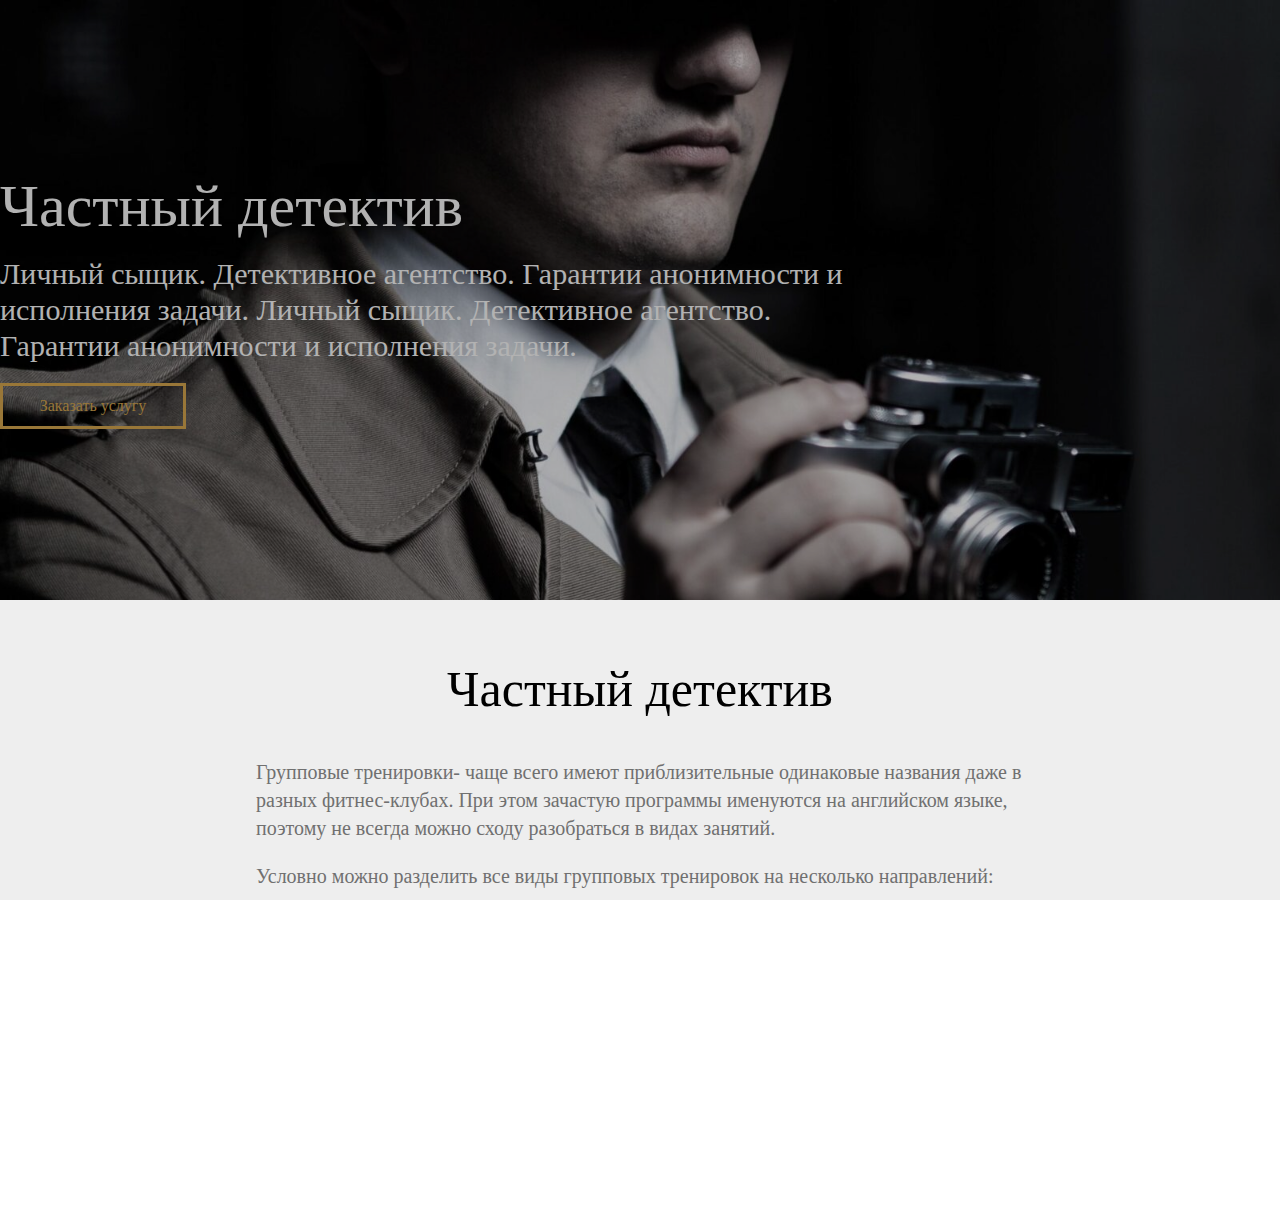
<file: private_detective.html>
<!DOCTYPE html>
<html lang="en">
<head>
    <meta charset="UTF-8">
    <meta http-equiv="X-UA-Compatible" content="IE=edge">
    <meta name="viewport" content="width=device-width, initial-scale=1.0">
    <title>Private Detective</title>
    <link rel="stylesheet" href="private_detective.css">
    <link rel="stylesheet" href="Open_Sans.zip" type="text/css">
</head>
<body>
    <div class="site_content">
        <div class="order_service">
            <div class="order_service_content">
                <div class="order_servise_content_inner">
                    <div class="logo">
                        <span class="content_logo">
                            Частный детектив
                        </span>
                    </div>
                    <div class="description_under_logo">
                        <span class="content_description_under_logo">
                            Личный сыщик. Детективное агентство. 
                            Гарантии анонимности и исполнения задачи. 
                            Личный сыщик. Детективное агентство. 
                            Гарантии анонимности и исполнения задачи.
                        </span>
                    </div>
                    <div class="order_service_out_button">
                            <a class="order_service_inner_button" href="#"><span>Заказать услугу</span></a>
                    </div>
                </div>
            </div>
        </div>
        <div class="about_company">
            <div class="about_company_content">
                <div class="header">
                    <header class="header_inner">Частный детектив</header>
                </div>
                <div class="description">
                    <div class="p">Групповые тренировки- чаще всего имеют приблизительные одинаковые названия даже в разных фитнес-клубах. При этом зачастую программы именуются на английском языке, поэтому не всегда можно сходу разобраться в видах занятий.</div>
                    <div class="p">Условно можно разделить все виды групповых тренировок на несколько направлений:</div>

                    <ul class="types_of_training">
                        <li class="type_of_training">Аэробные тренировки</li>
                        <li class="type_of_training">Силовые тренировки</li>
                        <li class="type_of_training">Смешанные тренировки (кардио + сила)</li>
                        <li class="type_of_training">Танцевальные тренировки</li>
                        <li class="type_of_training">Низкоударные тренировки</li>
                    </ul>

                    <div class="p">В идеале ваш тренировочный план должен включать в себя силовую нагрузку, аэробную нагрузку и растяжку/йогу. Растяжку достаточно выполнять 1 раз в неделю, остальные тренировки распределите в течение недели. Если вам не удается часто посещать групповые тренировки, то лучше взять на заметку смешанный тип тренировок, в которых предлагается разноплановая нагрузка для всего тела.</div>
                </div>
            </div>
        </div>
    </div>
</body>
</html>
</file>
<file: private_detective.css>
html, body {
    font-family: Garamond;
    width: 100%;
    height: 100%;
    margin: 0;
    overflow-y: auto;
    overflow-x: hidden;
}

.wrapper {
    padding: 0 0 0 0;
    width: 100%;
}

section {
    width: 100vw;
}

/* popup_form */

.popup_form {
    width: 100vw;
    height: 100%;
    position: fixed;
    z-index: 5;
    display: flex;
    justify-content: center;
    align-items: center;
    background-color: rgb(0, 0, 0, 0.8);
    visibility: hidden;
    opacity: 0;
    transition: all 0.8s ease-in-out 0s;
    margin: 0;
    padding: 0;
}

.popup_form.open {
    opacity: 1;
    visibility: visible;
}

.popup_form_body {
    background-color: white;
    width: 400px;
    height: 500px;
    display: flex;
    justify-content: center;
    align-items: center;
    position: relative;
    transform: scale(0);
    transition: all 0.8s ease-in-out 0s;
}

.popup_form.open .popup_form_body {
    transform: scale(1);
}

.popup_form_content {
    background-color: white;
    display: flex;
    flex-direction: column;
    width: 85%;
    height: 85%;
}

.popup_form_close {
    border: 0;
    height: 25px;
    width: 25px;
    position: absolute;
    top: 10px;
    right: 10px;
    z-index: 20;
    background-image: url('cross.png');
    background-size: cover;
    background-position: 50% 50%;
    cursor: pointer;
    transition: transform 0.3s linear;
}

.popup_form_close:hover {
    transform: rotate(180deg);
}

.popup_form_close:active {
    transform: rotate(180deg) scale(0.5);  
    transition: transform 0.1s linear;
}

.popup_form_title {
    margin: 0 auto 20px auto;
    font-size: 30px;

}

.popup_form_content label  div {
    margin: 15px auto 8px 2px;
}

.popup_form_content label input {
    box-sizing: border-box;
    width: 100%;
    transition: border 0.3s linear;
    position: relative;
    border: 2px solid grey;
    border-radius: 3px;
    padding: 10px 0 10px 5px;
}

.popup_form_content label input::placeholder {
    margin: 0 0 0 5px;
    font-size: 15px;
}

.popup_form_content label input:focus {
    outline: none;

}

.send_application_button_bg {
    width: 100%;
    display: flex;
    justify-content: center;
    align-items: center;
    height: 80px;
}

.send_application_button {
    border: 0;
    outline: none;
    height: 50px;
    width: 50%;
    color: rgb(255, 255, 255);
    background-color: rgb(180, 141, 68);
    text-decoration: none;
    height: 40px;
    width: 180px;
    transition: background-color 0.2s linear, transform 0.05s linear;
}

.send_application_button:hover {
    background-color:rgb(136, 95, 25);
    transition: background-color 0.05 linear;
}

.send_application_button:active {
    transform: scale(0.96, 0.96);
    background-color: rgb(76, 68, 180);
}

body.stop_scrolling {
    overflow: hidden;
}

 /* popup_form */

.title {
    color: black;
    font-size: 40px;
}

.text {
    color: rgb(112, 112, 112);
    font-size: 20px;
    line-height: 1.4em;
}

.order_service {
    display: flex;
    justify-content: center;
    align-content: center;
}

.order_service_content::after {
    content: '';
    display: block;
    position: absolute;
    top: 0;
    right: 0;
    z-index: 5;
    width: 100%;
    height: 100%;
    background-color: rgb(0, 0, 0, 0.5);
    visibility: hidden;
}

.order_service_content {
    background-image: url('intro_private_detective.jpg');
    background-repeat: no-repeat;
    background-position: top;
    background-size: cover;
    position: relative;
    z-index: 2;
    display: flex;
    justify-content: center;
    align-items: center;    
    min-height: 600px;
    max-height: 900px;
    width: 100%;
}

.order_service_content_inner {
    width: 60%;
    display: flex;
    flex-direction: column;
    justify-content: center;
    position: relative;
    z-index: 8;
    margin: 40px 0 40px 0;
}

.logo {
    margin-bottom: 15px;
    display: flex;
}

.content_logo {
    color: white;
    font-size: 60px;
}

.description_under_logo {
    margin-bottom: 15px;
    width: 70%;
    display: flex;
}

.content_description_under_logo {
    color: white;
    font-size: 30px;
    font-weight: 100;
    line-height: 1.2em;

}

.order_service_out_button {
    width: 100%;
    height: 50px;
    display: flex;
    justify-content: flex-start;
    align-items: flex-end;
}

.order_service_inner_button {
    display: flex;
    justify-content: center;
    align-items: center;
    color: rgb(219, 171, 81);
    border: 3px solid rgb(219, 171, 81);
    text-decoration: none;
    height: 40px;
    width: 180px;
    transition: transform 0.1s linear, color 0.2s linear, border 0.1s linear;
}

.order_service_inner_button:hover {
    color: rgb(219, 171, 81, 0.6);
    border: 3px solid rgb(219, 171, 81, 0.6);
    cursor: pointer;
}

.order_service_inner_button:active {
    transform: scale(0.96, 0.96);
}

@media screen and (max-width: 1500px) {
    .order_service_content::after {
        visibility: visible;
        background-color: rgb(0, 0, 0, 0.3);
    }
}

@media (max-width: 900px) {
    .order_service_content::after {
        visibility: visible;
        background-color: rgb(0, 0, 0, 0.6)
    }

    .logo {
        width: 100%;
        justify-content: center;
    }

    .content_logo {
        display: inline;
    }

    .order_service_content_inner {
        width: 90%;
        justify-items: center;
    }

    .description_under_logo {
        width: 100%;
        justify-content: center;
    }

    .order_service_out_button {
        justify-content: center;
    }
}

.about_company {
    background-color: rgb(238, 238, 238);
    display: flex;
    justify-content: center;
}

.about_company_content {
    width: 60%;
    display: flex;
    justify-content: center;
    flex-direction: column;
}

.header {
    display: flex;
    justify-content: center;
    margin: 60px 0 40px 0;
}

.header_inner {
    color: black;
    font-size: 50px;
}

.p {
    margin: 0 0 20px 0;
    color: rgb(112, 112, 112);
    font-size: 20px;
    line-height: 1.4em;
}

.types_of_training {
    margin: 0 0 20px 0;
    padding-left: 15px;
}

.type_of_training {
    color: rgb(112, 112, 112);
    font-size: 20px;
    line-height: 1.4em;
    list-style: none;
    padding: 0;
    margin-left: 0px;
}

.type_of_training::before {
    content: ' ';
    display: inline-block;
    width: 8px;
    height: 8px;
    background-color: rgb(238, 238, 238);
    border: 2px solid black;
    border-radius: 50%;
    margin: 0 8px 2px 0;
}

.areas_of_work {
    width: 100vw;
    display: flex;
    justify-content: center;
    background-color:rgb(238, 238, 238);
}

.areas_of_work_content {
    width: 70%;
    display: flex;
    justify-content: center;
    flex-direction: column;
    margin: 60px 0 60px 0;
}

.areas_of_work_bg_title {
    margin-bottom: 40px ;
    display: flex;
    justify-content: center;
}

.areas_of_work_title {
    width: 50%;
    display: flex;
    justify-content: center;
    color: black;
    font-size: 40px;
}

.areas_of_work_bg_text {
    display: flex;
    justify-content: center;
}

.areas_of_work_text {
    display: grid;
    grid-template-columns: 1fr 1fr;
    grid-template-rows: max-content;
    box-sizing: border-box;
}

.place_for_text {
    display: flex;
    align-items: flex-start;
    margin: 8px;
}

.areas_text {
    color: rgb(112, 112, 112);
    font-size: 20px;
    line-height: 1.4em;
}

@media (max-width: 900px) {
    .areas_of_work_text {
        grid-template-columns: 1fr;
    }
}

.services {  
    width: 100vw; 
    display: flex;
    justify-content: center;
    margin: 60px 0 60px 0;
    padding: 0;
}

.services_content {
    width: 70%;
    display: block;
    box-shadow: 2px 2px 8px 4px rgb(95, 95, 95);
}

.call_details {
    display: flex;
    justify-content: center;
    box-sizing: border-box;
    padding: 0px 0px 4px 0px;
    background-color: rgb(238, 238, 238);
}

.call_details_column1 {
    width: 50%;
    display: flex;
    justify-content: center;
    align-items: center;
    position: relative;
}

.call_details_column1::before {
    content: "";
    display: block;
    position: absolute;
    top: 0;
    right: 0;
    width: 100%;
    height: 100%;
    background-color: rgb(0, 0, 0, 0.3);
    z-index: 2;
    visibility: hidden;
}

.call_details_column1_inner {
    width: 90%;
    margin: 30px 0 30px 0;
    position: relative;
    z-index: 2;
}

.call_details_title_bg {
    width: 100%;
    display: flex;
    margin-bottom: 10px;
}

.call_details_title {
    display: block;
    color: rgb(0, 0, 0);
    font-size: 40px;
    line-height: 1.4em;
}

.call_details_text_bg {
    display: block;
}

.call_details_text {
    color: rgb(112, 112, 112);
    font-size: 20px;
    line-height: 1.4em;
}

.call_details_button_bg {
    display: flex;
    justify-content: flex-start;
    align-items: center;
}

.call_details_button {
    display: flex;
    justify-content: center;
    align-items: center;
    width: 160px;
    height: 35px;
    background-color: rgb(219, 171, 81);
    text-decoration: none;
    color: rgb(255, 255, 255);
    font-size: 20px;
    transition: background-color 0.2s linear, scale 0.08s linear;
}

.call_details_button:hover {
    background-color: rgba(146, 95, 0, 0.6);
}

.call_details_button:active {
    scale: 0.96 0.96;
}

.call_details_column2 {
    width: 50%;
    min-height: 600px;
    background-image: url('nigger_with_phone.jpg');
    background-size: cover;
    background-position: 30% 50%;
}


@media (max-width: 900px) {
    .call_details {
        flex-direction: column;
        justify-content: center;

    }

    .call_details_column1 {
        width: 100%;
        background-image: url('nigger_with_phone.jpg');
        background-size: cover;
        background-position: 30% 50%;
        height: 700px;
    }  
    
    .call_details_column1::before {
        visibility: visible;
    }

    .call_details_title_bg {
        justify-content: center;
    }

    .call_details_title {
        color: white;
    }

    .call_details_text {
        color: white;
    }

    .call_details_button_bg {
        justify-content: center;
    }

    .call_details_column2 {
        display: none;
    }
}

.surveillance_options {
    display: flex;
    justify-content: center;
    align-items: center;
    min-height: 500px;
    background-image: url('nigger_in_car2.jpg');
    background-position: top;
    background-repeat: no-repeat;
    background-size: cover;
    position: relative;
}

.surveillance_options_content {
    position: relative;
    z-index: 2;
    display: flex;
    justify-content: start;
    flex-direction: column;
    width: 90%;
    margin: 30px 0 30px 0;
}

.services_object::before {
    content: "";
    display: block;
    position: absolute;
    top: 0;
    right: 0;
    width: 100%;
    height: 100%;
    background-color: rgb(0, 0, 0, 0.3);
    z-index: 1;
    visibility: hidden;
}


.surveillance_options_title_bg {
    display: flex;
    justify-content: flex-start;
    align-items: center;
    margin: 0 0 15px 0;
}

.surveillance_options_title {
    color: rgb(255, 255, 255);
    font-size: 40px;
}

.surveillance_options_text_bg {
    width: 80%;
    display: flex;
    justify-content: flex-start;
    align-items: center;
}

.surveillance_options_text {
    color: rgb(255, 255, 255);
    font-size: 20px;
    line-height: 1.4em;
    display: flex;
    justify-content: center;
    align-items: center;
}

.surveillance_options_button_bg {
    display: flex;
    justify-content: start;
    align-items: center;
}

.surveillance_options_button {
    display: flex;
    justify-content: center;
    align-items: center;
    text-decoration: none;
    color: rgb(219, 171, 81);
    border: 3px solid rgb(219, 171, 81);
    width: 180px;
    height: 40px;
    margin: 20px 0 0 0;
    transition: color 0.2s ease-in-out, border 0.2s ease-in-out, scale 0.06s linear;
}

.surveillance_options_button:hover {
    color: rgb(219, 171, 81, 0.6);
    border: 3px solid rgb(219, 171, 81, 0.6);
} 

.surveillance_options_button:active {
    scale: 0.96 0.96;
}

@media (max-width: 900px) {
    .surveillance_options_content {
        justify-content: center;
    }

    .surveillance_options_title_bg {
        justify-content: center;
    }

    .surveillance_options_title {
        justify-content: center;
    }

    .surveillance_options_button_bg {
        justify-content: center;
    }

    .surveillance_options_button {
        display: flex;
        justify-content: center;
        align-items: center;
        width: 160px;
        height: 35px;
        background-color: rgb(219, 171, 81);
        text-decoration: none;
        border: 0px;
        color: rgb(255, 255, 255);
        font-size: 20px;
        transition: background-color 0.2s linear, scale 0.08s linear;
    }

    .surveillance_options_button:hover {
        background-color: rgba(146, 95, 0, 0.6);
        border: 0px;
        color: white;
    }
    
    .surveillance_options_button:active {
        scale: 0.96 0.96;
    }

    .surveillance_options_text_bg {
        width: 100%;
        display: flex;
        justify-content: center;
    }

    .surveillance_options_text {
        display: flex;
        justify-content: center;
    }

    .surveillance_options::before {
        visibility: visible;
    }
}

.shadowing {
    position: relative;
    display: flex;
    justify-content: center;
    align-items: center;
    padding: 4px 0 0 0;
}

.shadowing_content {
    position: relative;
    z-index: 2;
    min-height: 600px;
    display: flex;
    box-sizing: border-box;
}

.shadowing_content .column1 {
    width: 50%;
    background-image: url('nigger_in_car3.jpg');
    background-size: cover;
}

.shadowing_content .column2 {
    width: 50%;
    padding: 0 0 0 4px;
}

.shadowing .row1 {
    height: 50%;
    display: flex;
    justify-content: center;
    align-items: center;
    background-color: rgb(238, 238, 238);
}

.shadowing .row1_content {
    display: flex;
    justify-content: flex-start;
    flex-direction: column;
    width: 90%;
    margin: 20px 0 20px 0;
}

.shadowing .title_bg {
    width: 100%;
    display: flex;
}

.shadowing .title {
    margin: 0 auto 15px 0;
}

.shadowing .text_bg {
    display: flex;
    margin-bottom: 15px;
}

.button2_bg {
    width: 100%;
    display: flex;
    justify-content: flex-start;
    align-items: center;
}

.button2 {
    display: flex;
    justify-content: center;
    align-items: center;
    width: 160px;
    height: 35px;
    background-color: rgb(219, 171, 81);
    text-decoration: none;
    color: rgb(255, 255, 255);
    font-size: 20px;
    transition: background-color 0.2s linear, scale 0.08s linear;
}

.button2:hover {
    background-color: rgba(146, 95, 0, 0.6);
}

.button2:active {
    scale: 0.96 0.96;
}

.shadowing .row2 {
    height: 50%;
    background-image: url('nigger_detective2.jpg');
    background-repeat: no-repeat;
    background-size: cover;
    background-position: 20% 50%;
}

@media (max-width: 1080px) {
    .shadowing .row1 {
        height: 60%;
    }

    .shadowing .row2 {
        height: 40%;
    }
}

@media (max-width: 900px) {
    .shadowing {
        height: 500px;
        background-image: url('nigger_in_car3.jpg');
        background-position: 50% 50%;
        background-size: cover;
        background-repeat: no-repeat;
        margin-top: 4px;
    }

    .services_object::before {
        visibility: visible;
    }

    .shadowing .row2 {
        display: none;
    }

    .shadowing_content .column1 {
        display: none;
    }

    .shadowing_content .column2 {
        width: 100%;
        padding: 0;
    }

    .shadowing .row1 {
        height: 100%;
        background-color: inherit;
    }

    .shadowing .text {
        color: white;
    }

    .shadowing .text_bg {
        justify-content: center;
    }

    .shadowing .title_bg {
        justify-content: center;
    }

    .shadowing .title {
        color: white;
        margin:  0 0 15px 0;
    }

    .shadowing .button2_bg {
        justify-content: center;
    }
}

.reviews {
    margin: 80px 0 60px 0;
    display: flex;
    justify-content: center;
}

.reviews_content {
    width: 80%;
}

.reviews_title_bg {
    width: 100%;
    display: flex;
    justify-content: center;
    margin: 0 0 30px 0;
}

.swiper {
    width: 100%;
    position: relative;
}

.swiper-wrapper {
    display: flex;
    position: relative;
}

.swiper-slide {
    display: flex;
    justify-content: center;
    position: relative;
}

.swiper_slide_content {
    display: grid;
    grid-template-columns: repeat(2, 1fr);
    gap: 20px;
    margin: 0 0 20px 0;
}

.swiper_img_bg {
    display: flex;
    justify-content: flex-end;
    align-items: center;
}

.swiper_img {
    box-sizing: border-box;
    width: 90%;
    height: 90%;
}

.swiper_slide_inner_text {
    box-sizing: border-box;
    width: 90%;
    display: flex;
    flex-direction: column;
    justify-content: center;
}

.swiper-button-prev::after, 
.swiper-button-next::after {
    color: rgb(0, 0, 0);
    font-size: 80px;
    position: absolute;
    top: 0;
    transition: all 0.1s ease-in-out;
}

.swiper .swiper-button-prev::after {
    left: -10px;
}

.swiper .swiper-button-next::after {
    right: -10px;
}

.swiper-button-prev:hover::after, 
.swiper-button-next:hover::after {
    color: rgb(36, 36, 36);
}

.swiper-button-prev:active::after, 
.swiper-button-next:active::after {
    transform: scale(0.8);
}

.swiper-pagination {
    bottom: 0;
    color: black;
}

.swiper .swiper-pagination-bullet {
    color:rgb(0, 0, 0);
    background-color: black;
    width: 15px;
    height: 15px;
}

/* #ba9053 */

.send_application {
    display: flex;
    justify-content: center;
}

.send_application_content {
    width: 940px;
}
</file>
